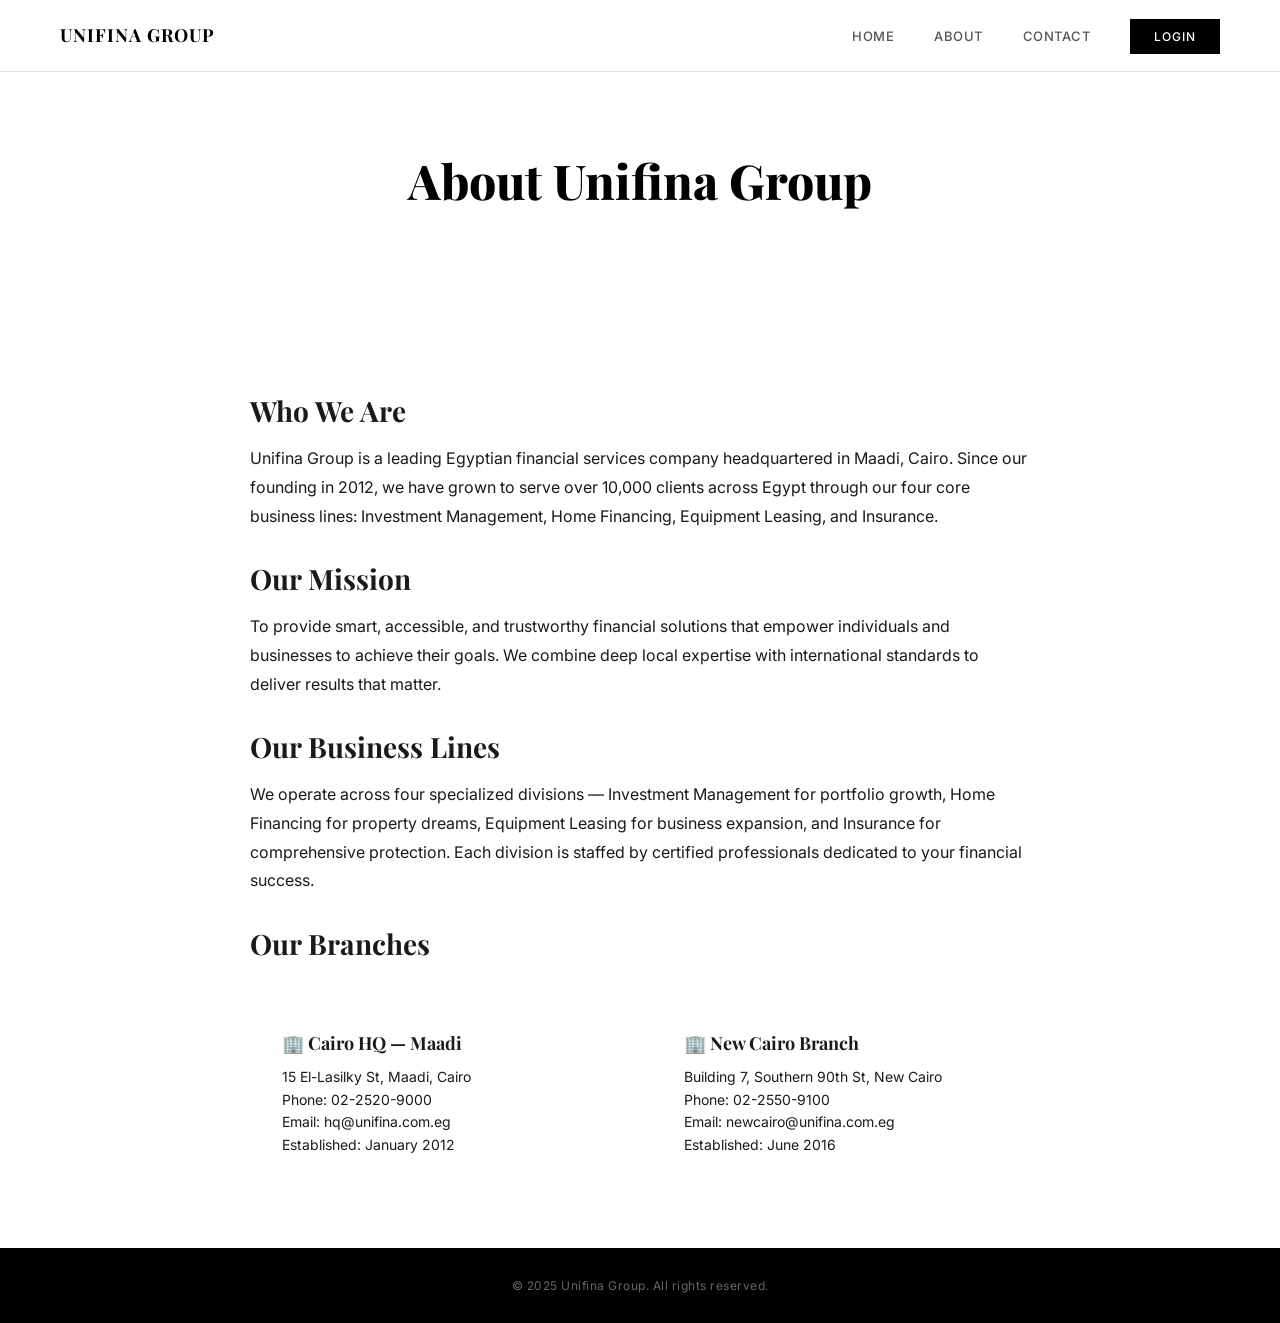
<file: frontend/about.html>
<!DOCTYPE html>
<html lang="en">
<head>
    <meta charset="UTF-8">
    <meta name="viewport" content="width=device-width, initial-scale=1.0">
    <title>About — Unifina Group</title>
    <link rel="stylesheet" href="css/style.css">
    <link rel="preconnect" href="https://fonts.googleapis.com">
<link href="https://fonts.googleapis.com/css2?family=Inter:wght@400;600;700;800&display=swap" rel="stylesheet">
    <style>
        .about-hero {
            background: linear-gradient(135deg, var(--primary) 0%, var(--secondary) 100%);
            color: var(--white);
            padding: 80px 60px;
            text-align: center;
        }
        .about-hero h1 { font-size: 48px; font-weight: 800; margin-bottom: 16px; }
        .about-hero p { font-size: 18px; color: var(--gold); }
        .about-content { max-width: 900px; margin: 60px auto; padding: 0 60px; }
        .about-content h2 { font-size: 28px; color: var(--primary); font-weight: 700; margin-bottom: 16px; }
        .about-content p { color: var(--text-muted); line-height: 1.8; margin-bottom: 32px; font-size: 16px; }
        .branches-grid { display: grid; grid-template-columns: 1fr 1fr; gap: 24px; margin-top: 40px; }
        .branch-card {
            background: var(--light-gray); padding: 32px;
            border-radius: var(--border-radius); border-left: 4px solid var(--gold);
        }
        .branch-card h3 { color: var(--primary); font-size: 18px; margin-bottom: 12px; }
        .branch-card p { color: var(--text-muted); font-size: 14px; line-height: 1.6; margin: 0; }
    </style>
</head>
<body>
    <nav class="navbar">
        <div class="nav-logo">UNIFINA GROUP</div>
        <ul class="nav-links">
            <li><a href="index.html">Home</a></li>
            <li><a href="about.html">About</a></li>
            <li><a href="contact.html">Contact</a></li>
            <li><a href="login.html" class="btn-login">Login</a></li>
        </ul>
    </nav>

    <div class="about-hero">
        <h1>About Unifina Group</h1>
        <p>Egypt's trusted partner in finance and insurance since 2012</p>
    </div>

    <div class="about-content">
        <h2>Who We Are</h2>
        <p>Unifina Group is a leading Egyptian financial services company headquartered in Maadi, Cairo. Since our founding in 2012, we have grown to serve over 10,000 clients across Egypt through our four core business lines: Investment Management, Home Financing, Equipment Leasing, and Insurance.</p>

        <h2>Our Mission</h2>
        <p>To provide smart, accessible, and trustworthy financial solutions that empower individuals and businesses to achieve their goals. We combine deep local expertise with international standards to deliver results that matter.</p>

        <h2>Our Business Lines</h2>
        <p>We operate across four specialized divisions — Investment Management for portfolio growth, Home Financing for property dreams, Equipment Leasing for business expansion, and Insurance for comprehensive protection. Each division is staffed by certified professionals dedicated to your financial success.</p>

        <h2>Our Branches</h2>
        <div class="branches-grid">
            <div class="branch-card">
                <h3>🏢 Cairo HQ — Maadi</h3>
                <p>15 El-Lasilky St, Maadi, Cairo<br>
                Phone: 02-2520-9000<br>
                Email: hq@unifina.com.eg<br>
                Established: January 2012</p>
            </div>
            <div class="branch-card">
                <h3>🏢 New Cairo Branch</h3>
                <p>Building 7, Southern 90th St, New Cairo<br>
                Phone: 02-2550-9100<br>
                Email: newcairo@unifina.com.eg<br>
                Established: June 2016</p>
            </div>
        </div>
    </div>

    <footer>
        <p>© 2025 Unifina Group. All rights reserved.</p>
    </footer>
</body>
</html>
</file>
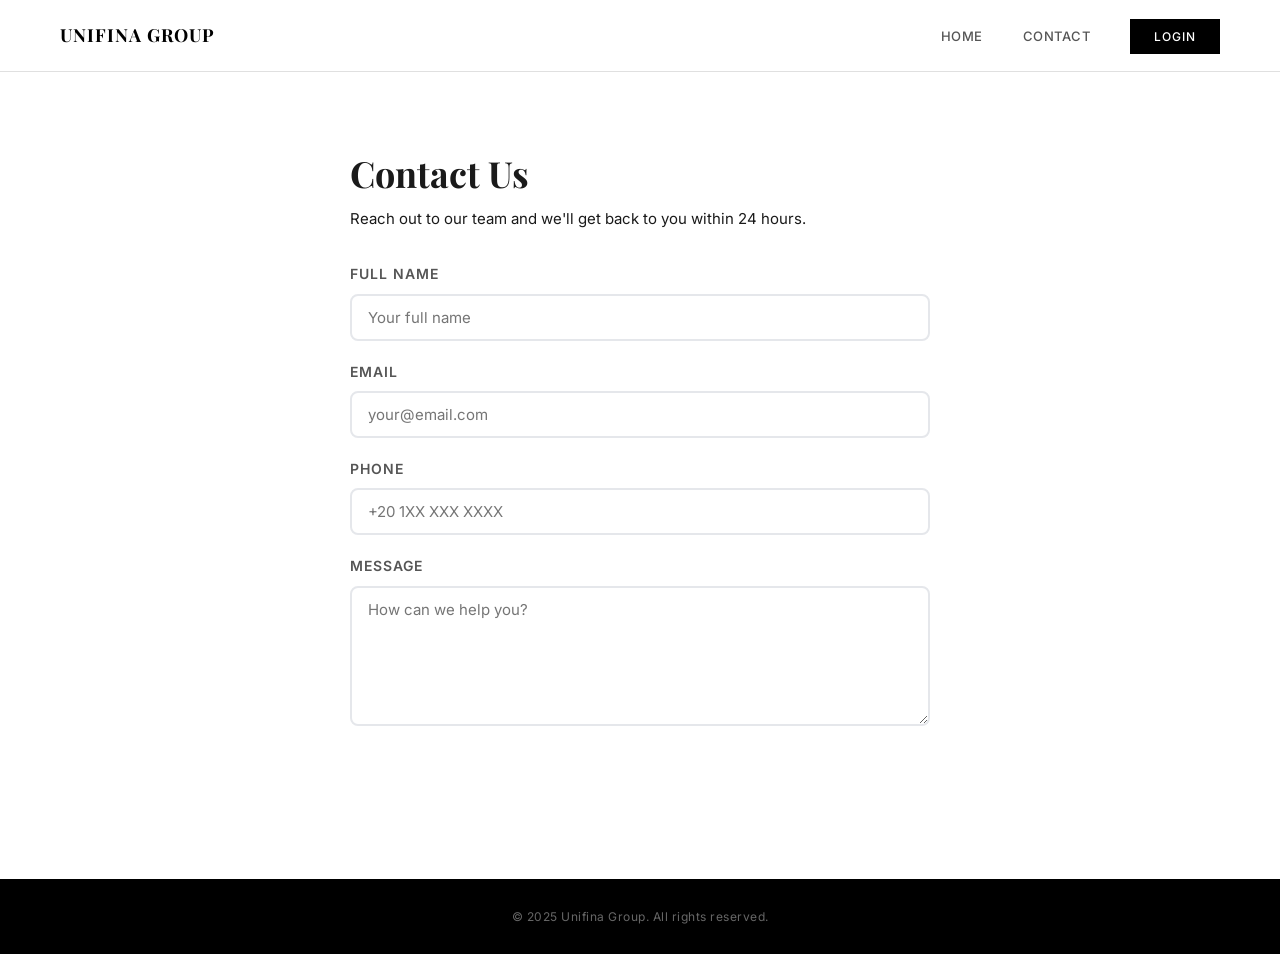
<file: frontend/contact.html>
<!DOCTYPE html>
<html lang="en">
<head>
    <meta charset="UTF-8">
    <meta name="viewport" content="width=device-width, initial-scale=1.0">
    <title>Contact — Unifina Group</title>
    <link rel="stylesheet" href="css/style.css">
    <link rel="preconnect" href="https://fonts.googleapis.com">
<link href="https://fonts.googleapis.com/css2?family=Inter:wght@400;600;700;800&display=swap" rel="stylesheet">
    <style>
        .contact-page { padding: 80px 60px; max-width: 700px; margin: 0 auto; }
        .contact-page h1 { font-size: 36px; color: var(--primary); margin-bottom: 12px; }
        .contact-page p { color: var(--text-muted); margin-bottom: 32px; }
        .form-group { margin-bottom: 20px; }
        .form-group label { display: block; font-weight: 600; margin-bottom: 8px; font-size: 14px; }
        .form-group input, .form-group textarea {
            width: 100%; padding: 12px 16px;
            border: 2px solid #E5E7EB; border-radius: 8px;
            font-size: 15px; outline: none; font-family: inherit;
        }
        .form-group input:focus, .form-group textarea:focus { border-color: var(--primary); }
        .form-group textarea { height: 140px; resize: vertical; }
        .submit-btn {
            background: var(--primary); color: var(--white);
            padding: 14px 32px; border: none; border-radius: 8px;
            font-size: 16px; font-weight: 700; cursor: pointer;
        }
        .success-msg { color: #2ECC71; font-weight: 600; margin-top: 16px; display: none; }
    </style>
</head>
<body>
    <nav class="navbar">
        <div class="nav-logo">UNIFINA GROUP</div>
        <ul class="nav-links">
            <li><a href="index.html">Home</a></li>
            <li><a href="contact.html">Contact</a></li>
            <li><a href="login.html" class="btn-login">Login</a></li>
        </ul>
    </nav>

    <div class="contact-page">
        <h1>Contact Us</h1>
        <p>Reach out to our team and we'll get back to you within 24 hours.</p>

        <div class="form-group">
            <label>Full Name</label>
            <input type="text" id="name" placeholder="Your full name">
        </div>
        <div class="form-group">
            <label>Email</label>
            <input type="email" id="email" placeholder="your@email.com">
        </div>
        <div class="form-group">
            <label>Phone</label>
            <input type="text" id="phone" placeholder="+20 1XX XXX XXXX">
        </div>
        <div class="form-group">
            <label>Message</label>
            <textarea id="message" placeholder="How can we help you?"></textarea>
        </div>
        <button class="submit-btn" onclick="submitForm()">Send Message</button>
        <div class="success-msg" id="success-msg">✅ Message sent! We'll contact you shortly.</div>
    </div>

    <footer>
        <p>© 2025 Unifina Group. All rights reserved.</p>
    </footer>

    <script>
        const API = 'http://127.0.0.1:8000';
        async function submitForm() {
            const name = document.getElementById('name').value;
            const email = document.getElementById('email').value;
            const message = document.getElementById('message').value;
            const phone = document.getElementById('phone').value;

            if (!name || !email || !message) {
                alert('Please fill in all required fields');
                return;
            }

            const res = await fetch(`${API}/api/public/contact?name=${name}&email=${email}&message=${message}&phone=${phone}`, {
                method: 'POST'
            });

            if (res.ok) {
                document.getElementById('success-msg').style.display = 'block';
            }
        }
    </script>
</body>
</html>
</file>
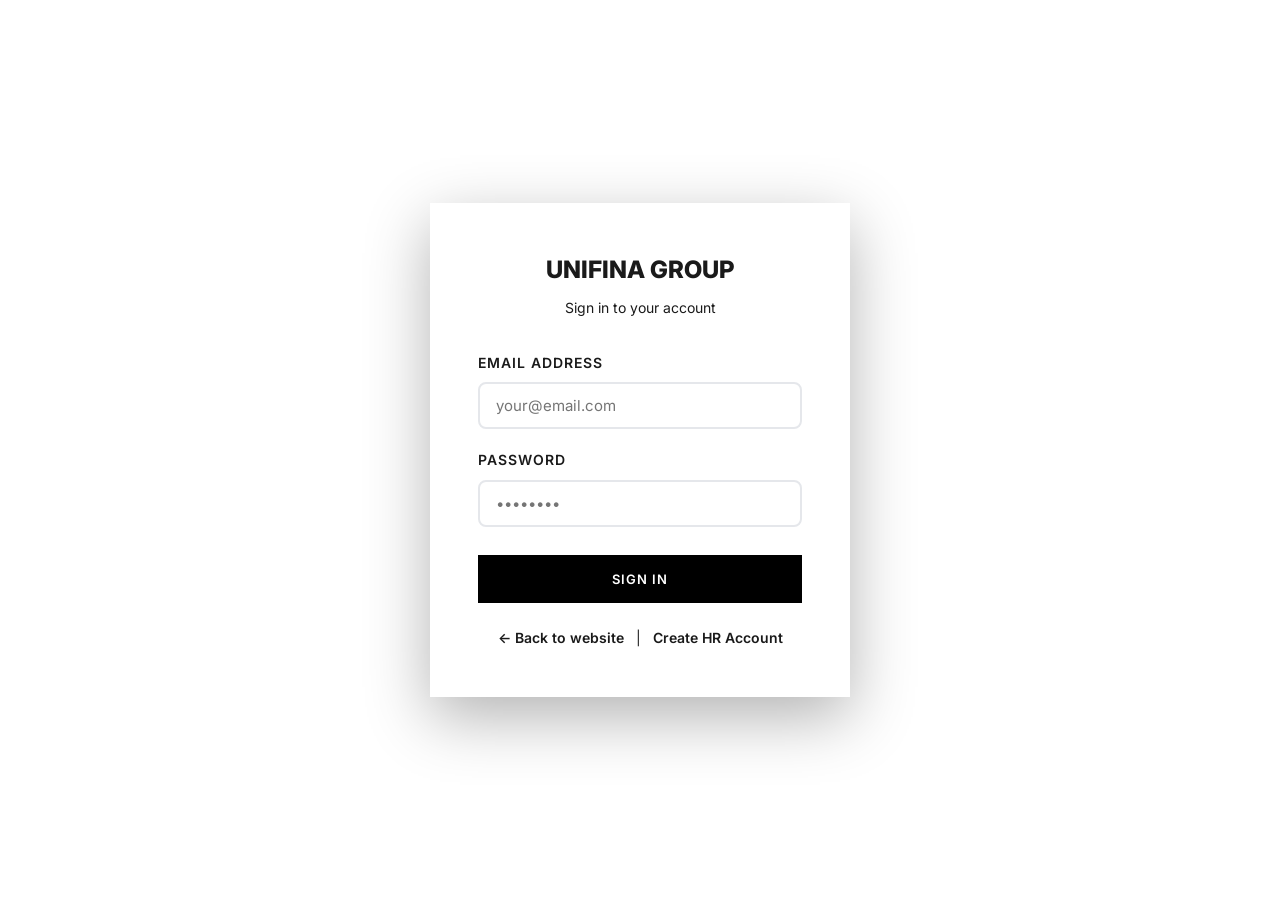
<file: frontend/hr-dashboard.html>
<!DOCTYPE html>
<html lang="en">
<head>
    <meta charset="UTF-8">
    <meta name="viewport" content="width=device-width, initial-scale=1.0">
    <title>HR Dashboard — Unifina Group</title>
    <link rel="preconnect" href="https://fonts.googleapis.com">
    <link href="https://fonts.googleapis.com/css2?family=Playfair+Display:wght@400;600;700&family=Inter:wght@300;400;500;600&display=swap" rel="stylesheet">
    <link rel="stylesheet" href="css/style.css">
    <style>
        body { background: #F8F8F8; }

        .dashboard-header {
            background: #000000;
            padding: 0 40px;
            height: 64px;
            display: flex;
            justify-content: space-between;
            align-items: center;
            border-bottom: 1px solid rgba(255,255,255,0.1);
        }

        .dashboard-header .logo {
            font-family: 'Playfair Display', serif;
            font-size: 16px;
            color: #ffffff;
            letter-spacing: 1px;
        }

        .dashboard-header .user-info {
            color: #ffffff;
            font-size: 13px;
            display: flex;
            align-items: center;
            gap: 20px;
        }

        .logout-btn {
            background: transparent;
            border: 2px solid #ffffff;
            color: #ffffff;
            padding: 8px 20px;
            cursor: pointer;
            font-size: 12px;
            font-weight: 600;
            letter-spacing: 1px;
            text-transform: uppercase;
            font-family: 'Inter', sans-serif;
            transition: all 0.25s ease;
        }

        .logout-btn:hover {
            background: #ffffff;
            color: #000000;
        }

        .dashboard-body {
            display: flex;
            min-height: calc(100vh - 64px);
        }

        .sidebar {
            width: 220px;
            background: #ffffff;
            border-right: 1px solid #E0E0E0;
            padding: 32px 0;
        }

        .sidebar-item {
            padding: 12px 24px;
            cursor: pointer;
            font-size: 13px;
            font-weight: 500;
            color: #555555;
            transition: all 0.25s ease;
            border-left: 2px solid transparent;
            letter-spacing: 0.3px;
        }

        .sidebar-item:hover, .sidebar-item.active {
            color: #000000;
            border-left-color: #000000;
            background: #F8F8F8;
        }

        .main-content {
            flex: 1;
            padding: 40px;
        }

        .stats-grid {
            display: grid;
            grid-template-columns: repeat(4, 1fr);
            gap: 16px;
            margin-bottom: 32px;
        }

        .stat-card {
            background: #ffffff;
            padding: 28px;
            border: 1px solid #E0E0E0;
        }

        .stat-card .stat-number {
            font-family: 'Playfair Display', serif;
            font-size: 36px;
            font-weight: 700;
            color: #000000;
            line-height: 1;
            margin-bottom: 8px;
        }

        .stat-card .stat-label {
            font-size: 11px;
            color: #999999;
            text-transform: uppercase;
            letter-spacing: 1px;
        }

        .stat-card .stat-icon { display: none; }

        .section-card {
            background: #ffffff;
            border: 1px solid #E0E0E0;
            padding: 28px;
            margin-bottom: 20px;
        }

        .section-title {
            font-family: 'Playfair Display', serif;
            font-size: 18px;
            font-weight: 700;
            color: #000000;
            margin-bottom: 24px;
            padding-bottom: 16px;
            border-bottom: 1px solid #E0E0E0;
        }

        .filters {
            display: flex;
            gap: 12px;
            margin-bottom: 20px;
            flex-wrap: wrap;
        }

        .filters input, .filters select {
            padding: 8px 14px;
            border: 1px solid #E0E0E0;
            font-size: 13px;
            outline: none;
            font-family: 'Inter', sans-serif;
        }

        .filters input:focus, .filters select:focus {
            border-color: #000000;
        }

        .filter-btn {
            padding: 8px 20px;
            background: #000000;
            color: #ffffff;
            border: none;
            cursor: pointer;
            font-size: 12px;
            font-weight: 600;
            letter-spacing: 0.5px;
            text-transform: uppercase;
            font-family: 'Inter', sans-serif;
            transition: all 0.25s ease;
        }

        .filter-btn:hover { background: #333333; }

        table {
            width: 100%;
            border-collapse: collapse;
            font-size: 13px;
        }

        th {
            background: #F8F8F8;
            padding: 10px 16px;
            text-align: left;
            font-weight: 600;
            color: #555555;
            font-size: 11px;
            text-transform: uppercase;
            letter-spacing: 0.5px;
            border-bottom: 1px solid #E0E0E0;
        }

        td {
            padding: 12px 16px;
            border-bottom: 1px solid #EEEEEE;
            color: #1A1A1A;
        }

        tr:hover td { background: #F8F8F8; }

        .badge {
            padding: 3px 10px;
            font-size: 11px;
            font-weight: 600;
            letter-spacing: 0.5px;
            text-transform: uppercase;
        }

        .badge-active { background: #E8F5E9; color: #2E7D32; }
        .badge-late { background: #FFF8E1; color: #F57F17; }
        .badge-onsite { background: #E3F2FD; color: #1565C0; }
        .badge-remote { background: #F3E5F5; color: #6A1B9A; }
        .badge-hybrid { background: #E0F2F1; color: #00695C; }
        .badge-present { background: #E8F5E9; color: #2E7D32; }
        .badge-checkedout { background: #EEEEEE; color: #555555; }

        .hidden { display: none; }

        .live-dot {
            width: 8px;
            height: 8px;
            background: #2ECC71;
            border-radius: 50%;
            display: inline-block;
            margin-right: 6px;
            animation: pulse 1.5s infinite;
        }

        @keyframes pulse {
            0% { opacity: 1; }
            50% { opacity: 0.3; }
            100% { opacity: 1; }
        }
    </style>
</head>
<body>

    <div class="dashboard-header">
        <div class="logo">UNIFINA GROUP — HR Portal</div>
        <div class="user-info">
            <span id="user-name">HR Manager</span>
            <button class="logout-btn" onclick="logout()">Logout</button>
        </div>
    </div>

    <div class="dashboard-body">
        <div class="sidebar">
            <div class="sidebar-item active" onclick="showSection('overview', this)">Overview</div>
            <div class="sidebar-item" onclick="showSection('employees', this)">Employees</div>
            <div class="sidebar-item" onclick="showSection('attendance', this)">Attendance</div>
            <div class="sidebar-item" onclick="showSection('live', this)">Live Status</div>
            <div class="sidebar-item" onclick="showSection('late-report', this)">Late Report</div>
        </div>

        <div class="main-content">

            <!-- OVERVIEW -->
            <div id="section-overview">
                <div class="stats-grid">
                    <div class="stat-card">
                        <div class="stat-number" id="stat-employees">-</div>
                        <div class="stat-label">Total Employees</div>
                    </div>
                    <div class="stat-card">
                        <div class="stat-number">2</div>
                        <div class="stat-label">Branches</div>
                    </div>
                    <div class="stat-card">
                        <div class="stat-number" id="stat-late">-</div>
                        <div class="stat-label">Late This Month</div>
                    </div>
                    <div class="stat-card">
                        <div class="stat-number" id="stat-attendance">-</div>
                        <div class="stat-label">Attendance Records</div>
                    </div>
                </div>

                <div class="section-card">
                    <div class="section-title">Recent Attendance</div>
                    <table>
                        <thead>
                            <tr>
                                <th>Employee</th>
                                <th>Department</th>
                                <th>Branch</th>
                                <th>Scan Type</th>
                                <th>Time</th>
                                <th>Status</th>
                            </tr>
                        </thead>
                        <tbody id="recent-attendance"></tbody>
                    </table>
                </div>
            </div>

            <!-- EMPLOYEES -->
            <div id="section-employees" class="hidden">
                <div class="section-card">
                    <div class="section-title">Employee Directory</div>
                    <div class="filters">
                        <input type="text" id="search-input" placeholder="Search name or title...">
                        <select id="dept-input">
                            <option value="">All Departments</option>
                            <option>Executive & Strategy</option>
                            <option>Human Resources</option>
                            <option>Finance & Accounting</option>
                            <option>IT & Infrastructure</option>
                            <option>Legal & Compliance</option>
                            <option>Portfolio Management</option>
                            <option>Research & Analysis</option>
                            <option>Client Relations — Invest</option>
                            <option>Mortgage Origination</option>
                            <option>Mortgage Underwriting</option>
                            <option>Loan Servicing</option>
                            <option>Leasing Sales</option>
                            <option>Asset Management</option>
                            <option>Insurance Products</option>
                            <option>Claims & Risk</option>
                            <option>Branch Operations</option>
                            <option>Branch HR & Admin</option>
                            <option>Branch IT Support</option>
                            <option>Investment Advisory</option>
                            <option>Retail Investments</option>
                            <option>Mortgage Sales — NC</option>
                            <option>Property Valuation</option>
                            <option>Leasing Advisory — NC</option>
                            <option>Insurance Sales — NC</option>
                            <option>Auto & Home Insurance</option>
                        </select>
                        <select id="arrangement-input">
                            <option value="">All Arrangements</option>
                            <option value="On-Site">On-Site</option>
                            <option value="Hybrid">Hybrid</option>
                            <option value="Remote">Remote</option>
                        </select>
                        <select id="branch-input">
                            <option value="">All Branches</option>
                            <option value="Cairo">Cairo HQ</option>
                            <option value="New Cairo">New Cairo Branch</option>
                        </select>
                        <button class="filter-btn" onclick="loadEmployees()">Search</button>
                        <button class="filter-btn" style="background:#6C757D" onclick="clearFilters()">Clear</button>
                    </div>
                    <table>
                        <thead>
                            <tr>
                                <th>Name</th>
                                <th>Job Title</th>
                                <th>Department</th>
                                <th>Branch</th>
                                <th>Arrangement</th>
                                <th>Status</th>
                            </tr>
                        </thead>
                        <tbody id="employees-table"></tbody>
                    </table>
                </div>
            </div>

            <!-- ATTENDANCE -->
            <div id="section-attendance" class="hidden">
                <div class="section-card">
                    <div class="section-title">Attendance Log</div>
                    <div class="filters">
                        <input type="date" id="date-filter">
                        <button class="filter-btn" onclick="loadAttendance()">Filter</button>
                        <button class="filter-btn" style="background:#6C757D" onclick="loadAttendance(true)">Show All</button>
                    </div>
                    <table>
                        <thead>
                            <tr>
                                <th>Employee</th>
                                <th>Department</th>
                                <th>Branch</th>
                                <th>Date</th>
                                <th>Scan Type</th>
                                <th>Time</th>
                                <th>Type</th>
                                <th>Status</th>
                            </tr>
                        </thead>
                        <tbody id="attendance-table"></tbody>
                    </table>
                </div>
            </div>

            <!-- LIVE STATUS -->
            <div id="section-live" class="hidden">
                <div class="section-card">
                    <div class="section-title">
                        <span><span class="live-dot"></span>Live Office Status — <span id="live-date">Loading...</span></span>
                        <button class="filter-btn" onclick="loadLiveStatus()">Refresh</button>
                    </div>

                    <div style="display:grid; grid-template-columns:repeat(3,1fr); gap:16px; margin-bottom:28px;">
                        <div style="background:#E8F5E9; padding:20px; text-align:center; border:1px solid #C8E6C9;">
                            <div style="font-family:'Playfair Display',serif; font-size:32px; font-weight:700; color:#2E7D32;" id="live-present">-</div>
                            <div style="font-size:11px; text-transform:uppercase; letter-spacing:1px; color:#2E7D32; margin-top:4px;">Currently In Office</div>
                        </div>
                        <div style="background:#FFF8E1; padding:20px; text-align:center; border:1px solid #FFECB3;">
                            <div style="font-family:'Playfair Display',serif; font-size:32px; font-weight:700; color:#F57F17;" id="live-late">-</div>
                            <div style="font-size:11px; text-transform:uppercase; letter-spacing:1px; color:#F57F17; margin-top:4px;">Arrived Late Today</div>
                        </div>
                        <div style="background:#EEEEEE; padding:20px; text-align:center; border:1px solid #E0E0E0;">
                            <div style="font-family:'Playfair Display',serif; font-size:32px; font-weight:700; color:#555555;" id="live-left">-</div>
                            <div style="font-size:11px; text-transform:uppercase; letter-spacing:1px; color:#555555; margin-top:4px;">Checked Out</div>
                        </div>
                    </div>

                    <table>
                        <thead>
                            <tr>
                                <th>Employee</th>
                                <th>Department</th>
                                <th>Branch</th>
                                <th>Check In</th>
                                <th>Check Out</th>
                                <th>Status</th>
                            </tr>
                        </thead>
                        <tbody id="live-table"></tbody>
                    </table>
                </div>
            </div>

            <!-- LATE REPORT -->
            <div id="section-late-report" class="hidden">
                <div class="section-card">
                    <div class="section-title">Late Arrivals Report</div>
                    <table>
                        <thead>
                            <tr>
                                <th>Employee</th>
                                <th>Department</th>
                                <th>Branch</th>
                                <th>Late Arrivals</th>
                            </tr>
                        </thead>
                        <tbody id="late-table"></tbody>
                    </table>
                </div>
            </div>

        </div>
    </div>

    <!-- EMPLOYEE PROFILE MODAL -->
    <div id="emp-modal" style="display:none; position:fixed; top:0; left:0; width:100%; height:100%; background:rgba(0,0,0,0.6); z-index:9999; overflow-y:auto;">
        <div style="background:#fff; max-width:800px; margin:40px auto; padding:0; position:relative;">
            <div style="background:#000; padding:32px 40px; display:flex; justify-content:space-between; align-items:center;">
                <div>
                    <div style="font-size:11px; letter-spacing:3px; color:#C9A84C; text-transform:uppercase; margin-bottom:8px;">Employee Profile</div>
                    <div id="modal-name" style="font-family:'Playfair Display',serif; font-size:28px; color:#fff; font-weight:700;"></div>
                    <div id="modal-title" style="font-size:14px; color:rgba(255,255,255,0.6); margin-top:4px;"></div>
                </div>
                <button onclick="closeModal()" style="background:transparent; border:1px solid rgba(255,255,255,0.4); color:#fff; padding:8px 20px; cursor:pointer; font-size:13px; font-family:'Inter',sans-serif;">Close</button>
            </div>
            <div style="padding:40px;">
                <div style="display:grid; grid-template-columns:1fr 1fr; gap:32px; margin-bottom:32px;">
                    <div>
                        <div style="font-size:11px; font-weight:600; letter-spacing:2px; text-transform:uppercase; color:#8F5A39; margin-bottom:16px; padding-bottom:8px; border-bottom:1px solid #eee;">Personal Information</div>
                        <table style="width:100%; font-size:14px;">
                            <tr><td style="padding:6px 0; color:#999; width:40%;">Employee ID</td><td id="modal-id" style="font-weight:600;"></td></tr>
                            <tr><td style="padding:6px 0; color:#999;">Email</td><td id="modal-email" style="font-weight:600;"></td></tr>
                            <tr><td style="padding:6px 0; color:#999;">Phone</td><td id="modal-phone" style="font-weight:600;"></td></tr>
                            <tr><td style="padding:6px 0; color:#999;">Gender</td><td id="modal-gender" style="font-weight:600;"></td></tr>
                            <tr><td style="padding:6px 0; color:#999;">Birth Date</td><td id="modal-birth" style="font-weight:600;"></td></tr>
                            <tr><td style="padding:6px 0; color:#999;">Address</td><td id="modal-address" style="font-weight:600;"></td></tr>
                            <tr><td style="padding:6px 0; color:#999;">National ID</td><td id="modal-nid" style="font-weight:600;"></td></tr>
                        </table>
                    </div>
                    <div>
                        <div style="font-size:11px; font-weight:600; letter-spacing:2px; text-transform:uppercase; color:#8F5A39; margin-bottom:16px; padding-bottom:8px; border-bottom:1px solid #eee;">Employment Details</div>
                        <table style="width:100%; font-size:14px;">
                            <tr><td style="padding:6px 0; color:#999; width:40%;">Department</td><td id="modal-dept" style="font-weight:600;"></td></tr>
                            <tr><td style="padding:6px 0; color:#999;">Division</td><td id="modal-division" style="font-weight:600;"></td></tr>
                            <tr><td style="padding:6px 0; color:#999;">Branch</td><td id="modal-branch" style="font-weight:600;"></td></tr>
                            <tr><td style="padding:6px 0; color:#999;">Type</td><td id="modal-emptype" style="font-weight:600;"></td></tr>
                            <tr><td style="padding:6px 0; color:#999;">Arrangement</td><td id="modal-arrangement" style="font-weight:600;"></td></tr>
                            <tr><td style="padding:6px 0; color:#999;">Hire Date</td><td id="modal-hire" style="font-weight:600;"></td></tr>
                            <tr><td style="padding:6px 0; color:#999;">Status</td><td id="modal-status" style="font-weight:600;"></td></tr>
                        </table>
                    </div>
                </div>
                <div style="margin-bottom:32px;">
                    <div style="font-size:11px; font-weight:600; letter-spacing:2px; text-transform:uppercase; color:#8F5A39; margin-bottom:16px; padding-bottom:8px; border-bottom:1px solid #eee;">Compensation & RFID</div>
                    <div style="display:grid; grid-template-columns:repeat(3,1fr); gap:16px;">
                        <div style="background:#f8f8f8; padding:20px; text-align:center;">
                            <div style="font-size:11px; color:#999; text-transform:uppercase; letter-spacing:1px; margin-bottom:8px;">Base Salary</div>
                            <div id="modal-salary" style="font-family:'Playfair Display',serif; font-size:24px; font-weight:700; color:#000;"></div>
                        </div>
                        <div style="background:#f8f8f8; padding:20px; text-align:center;">
                            <div style="font-size:11px; color:#999; text-transform:uppercase; letter-spacing:1px; margin-bottom:8px;">RFID Card</div>
                            <div id="modal-rfid" style="font-family:'Playfair Display',serif; font-size:16px; font-weight:700; color:#000;"></div>
                        </div>
                        <div style="background:#f8f8f8; padding:20px; text-align:center;">
                            <div style="font-size:11px; color:#999; text-transform:uppercase; letter-spacing:1px; margin-bottom:8px;">Card Status</div>
                            <div id="modal-card-status" style="font-family:'Playfair Display',serif; font-size:16px; font-weight:700; color:#000;"></div>
                        </div>
                    </div>
                </div>
            </div>
        </div>
    </div>

    <script>
        const API = 'http://127.0.0.1:8000';
        const token = localStorage.getItem('access_token');
        const role = localStorage.getItem('user_role');

        if (!token || !['hr', 'admin'].includes(role)) {
            window.location.href = 'login.html';
        }

        function authHeaders() {
            return { 'Authorization': `Bearer ${token}`, 'Content-Type': 'application/json' };
        }

        function showSection(name, el) {
            document.querySelectorAll('[id^="section-"]').forEach(s => s.classList.add('hidden'));
            document.getElementById(`section-${name}`).classList.remove('hidden');
            document.querySelectorAll('.sidebar-item').forEach(s => s.classList.remove('active'));
            el.classList.add('active');

            if (name === 'employees') loadEmployees();
            if (name === 'attendance') loadAttendance();
            if (name === 'late-report') loadLateReport();
            if (name === 'live') loadLiveStatus();
        }

        function logout() {
            localStorage.removeItem('access_token');
            localStorage.removeItem('user_role');
            window.location.href = 'login.html';
        }

        function arrangementBadge(arr) {
            const map = { 'On-Site': 'badge-onsite', 'Remote': 'badge-remote', 'Hybrid': 'badge-hybrid' };
            return `<span class="badge ${map[arr] || ''}">${arr}</span>`;
        }

        function statusBadge(s) {
            const map = { 'On Time': 'badge-active', 'Late': 'badge-late' };
            return `<span class="badge ${map[s] || ''}">${s}</span>`;
        }

        async function loadOverview() {
            try {
                const [empRes, attRes, lateRes] = await Promise.all([
                    fetch(`${API}/api/hr/employees/`, { headers: authHeaders() }),
                    fetch(`${API}/api/hr/attendance/`, { headers: authHeaders() }),
                    fetch(`${API}/api/hr/attendance/late-report`, { headers: authHeaders() })
                ]);

                const employees = await empRes.json();
                const attendance = await attRes.json();
                const late = await lateRes.json();

                document.getElementById('stat-employees').textContent = employees.length;
                document.getElementById('stat-attendance').textContent = attendance.length;
                document.getElementById('stat-late').textContent = late.length;

                const tbody = document.getElementById('recent-attendance');
                tbody.innerHTML = '';
                attendance.slice(0, 10).forEach(a => {
                    tbody.innerHTML += `
                        <tr>
                            <td>${a.full_name}</td>
                            <td>${a.department}</td>
                            <td>${a.branch}</td>
                            <td>${a.scan_type}</td>
                            <td>${a.scan_time}</td>
                            <td>${statusBadge(a.status)}</td>
                        </tr>
                    `;
                });
            } catch(e) {
                console.error(e);
            }
        }

        async function loadEmployees() {
            const search = document.getElementById('search-input').value.trim();
            const dept = document.getElementById('dept-input').value.trim();
            const arrangement = document.getElementById('arrangement-input').value.trim();
            const branch = document.getElementById('branch-input').value.trim();

            let url = `${API}/api/hr/employees/?`;
            if (search) url += `search=${encodeURIComponent(search)}&`;
            if (dept) url += `department=${encodeURIComponent(dept)}&`;
            if (arrangement) url += `arrangement=${encodeURIComponent(arrangement)}&`;
            if (branch) url += `branch=${encodeURIComponent(branch)}&`;

            try {
                const res = await fetch(url, { headers: authHeaders() });
                const employees = await res.json();
                const tbody = document.getElementById('employees-table');
                tbody.innerHTML = '';

                if (employees.length === 0) {
                    tbody.innerHTML = '<tr><td colspan="6" style="text-align:center; color:#999; padding:24px;">No employees found</td></tr>';
                    return;
                }

                employees.forEach(e => {
                    tbody.innerHTML += `
                        <tr style="cursor:pointer;" onclick="viewEmployee(${e.employee_id})">
                            <td><strong style="color:#004B87; text-decoration:underline;">${e.full_name}</strong></td>
                            <td>${e.job_title}</td>
                            <td>${e.department}</td>
                            <td>${e.branch_name}</td>
                            <td>${arrangementBadge(e.work_arrangement)}</td>
                            <td><span class="badge badge-active">${e.status}</span></td>
                        </tr>
                    `;
                });
            } catch(e) {
                console.error('Failed to load employees:', e);
            }
        }

        async function loadAttendance(showAll = false) {
            const date = document.getElementById('date-filter').value;
            let url = `${API}/api/hr/attendance/`;
            if (date && !showAll) url += `?date=${date}`;

            const res = await fetch(url, { headers: authHeaders() });
            const records = await res.json();
            const tbody = document.getElementById('attendance-table');
            tbody.innerHTML = '';
            records.forEach(a => {
                tbody.innerHTML += `
                    <tr>
                        <td><strong>${a.full_name}</strong></td>
                        <td>${a.department}</td>
                        <td>${a.branch}</td>
                        <td>${a.work_date}</td>
                        <td>${a.scan_type}</td>
                        <td>${a.scan_time}</td>
                        <td>${a.attendance_type}</td>
                        <td>${statusBadge(a.status)}</td>
                    </tr>
                `;
            });
        }

        async function loadLiveStatus() {
            try {
                const res = await fetch(`${API}/api/hr/attendance/`, { headers: authHeaders() });
                const records = await res.json();

                const dates = [...new Set(records.map(r => r.work_date))].sort().reverse();
const latestDate = dates[0];
const todayRecords = records.filter(r => r.work_date === latestDate);

                const employeeMap = {};
                todayRecords.forEach(r => {
                    if (!employeeMap[r.full_name]) {
                        employeeMap[r.full_name] = {
                            full_name: r.full_name,
                            department: r.department,
                            branch: r.branch,
                            check_in: null,
                            check_out: null,
                            status: r.status
                        };
                    }
                    if (r.scan_type === 'Check-In') employeeMap[r.full_name].check_in = r.scan_time;
                    if (r.scan_type === 'Check-Out') employeeMap[r.full_name].check_out = r.scan_time;
                });

                const employees = Object.values(employeeMap);
                document.getElementById('live-date').textContent = latestDate;
                const present = employees.filter(e => e.check_in && !e.check_out).length;
                const late = employees.filter(e => e.status === 'Late').length;
                const left = employees.filter(e => e.check_out).length;

                document.getElementById('live-present').textContent = present;
                document.getElementById('live-late').textContent = late;
                document.getElementById('live-left').textContent = left;

                const tbody = document.getElementById('live-table');
                tbody.innerHTML = '';

                if (employees.length === 0) {
                    tbody.innerHTML = '<tr><td colspan="6" style="text-align:center; color:#999; padding:24px;">No attendance records for today</td></tr>';
                    return;
                }

                employees.forEach(e => {
                    let liveBadge = '';
                    if (e.check_in && !e.check_out) {
                        liveBadge = `<span class="badge badge-present">In Office</span>`;
                    } else if (e.check_out) {
                        liveBadge = `<span class="badge badge-checkedout">Checked Out</span>`;
                    }

                    tbody.innerHTML += `
                        <tr>
                            <td><strong>${e.full_name}</strong></td>
                            <td>${e.department}</td>
                            <td>${e.branch}</td>
                            <td>${e.check_in || '—'}</td>
                            <td>${e.check_out || '—'}</td>
                            <td>${liveBadge} ${e.status === 'Late' ? '<span class="badge badge-late">Late</span>' : ''}</td>
                        </tr>
                    `;
                });

            } catch(e) {
                console.error('Failed to load live status:', e);
            }
        }

        async function loadLateReport() {
            const res = await fetch(`${API}/api/hr/attendance/late-report`, { headers: authHeaders() });
            const records = await res.json();
            const tbody = document.getElementById('late-table');
            tbody.innerHTML = '';
            records.forEach(r => {
                tbody.innerHTML += `
                    <tr>
                        <td><strong>${r.full_name}</strong></td>
                        <td>${r.department}</td>
                        <td>${r.branch_name}</td>
                        <td><span class="badge badge-late">${r.late_arrivals} times</span></td>
                    </tr>
                `;
            });
        }

        function clearFilters() {
            document.getElementById('search-input').value = '';
            document.getElementById('dept-input').value = '';
            document.getElementById('arrangement-input').value = '';
            document.getElementById('branch-input').value = '';
            loadEmployees();
        }

        async function viewEmployee(id) {
            try {
                const res = await fetch(`${API}/api/hr/employees/${id}`, { headers: authHeaders() });
                const e = await res.json();

                document.getElementById('modal-name').textContent = e.full_name;
                document.getElementById('modal-title').textContent = e.job_title;
                document.getElementById('modal-id').textContent = '#' + e.employee_id;
                document.getElementById('modal-email').textContent = e.email;
                document.getElementById('modal-phone').textContent = e.phone || '—';
                document.getElementById('modal-gender').textContent = e.gender || '—';
                document.getElementById('modal-birth').textContent = e.birth_date || '—';
                document.getElementById('modal-address').textContent = e.address || '—';
                document.getElementById('modal-nid').textContent = e.national_id || '—';
                document.getElementById('modal-dept').textContent = e.department;
                document.getElementById('modal-division').textContent = e.division || '—';
                document.getElementById('modal-branch').textContent = e.branch_name;
                document.getElementById('modal-emptype').textContent = e.employment_type || '—';
                document.getElementById('modal-arrangement').textContent = e.work_arrangement;
                document.getElementById('modal-hire').textContent = e.hire_date || '—';
                document.getElementById('modal-status').textContent = e.status;
                document.getElementById('modal-salary').textContent = 'EGP ' + Number(e.salary).toLocaleString();
                document.getElementById('modal-rfid').textContent = e.card_uid || 'Not Assigned';
                document.getElementById('modal-card-status').textContent = e.card_active ? 'Active' : 'Inactive';

                document.getElementById('emp-modal').style.display = 'block';
                document.body.style.overflow = 'hidden';
            } catch(err) {
                console.error('Failed to load employee:', err);
            }
        }

        function closeModal() {
            document.getElementById('emp-modal').style.display = 'none';
            document.body.style.overflow = 'auto';
        }

        window.onclick = function(e) {
            const modal = document.getElementById('emp-modal');
            if (e.target === modal) closeModal();
        }

        loadOverview();
    </script>

</body>
</html>
</file>
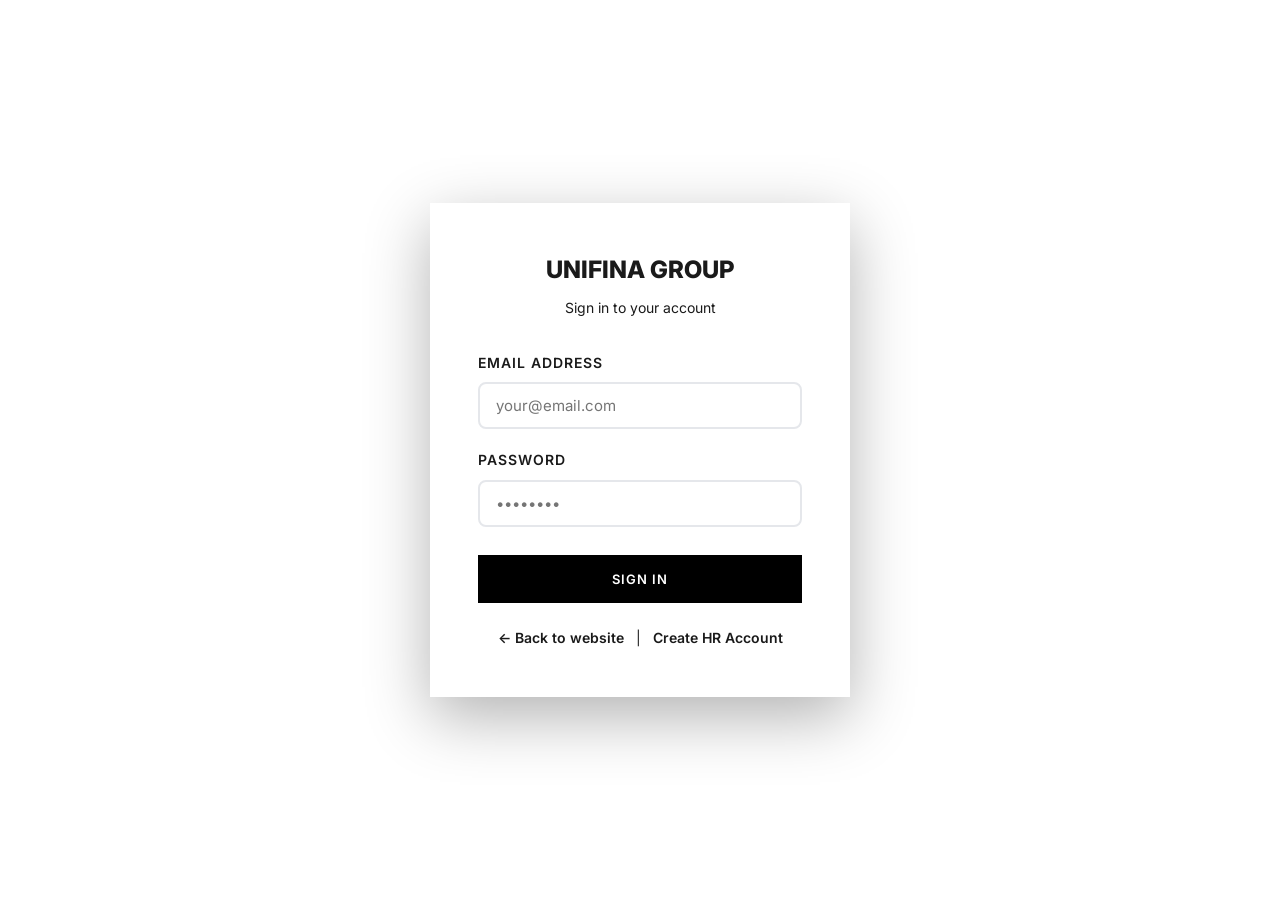
<file: frontend/login.html>
<!DOCTYPE html>
<html lang="en">
<head>
    <meta charset="UTF-8">
    <meta name="viewport" content="width=device-width, initial-scale=1.0">
    <title>Login — Unifina Group</title>
    <link rel="stylesheet" href="css/style.css">
    <link rel="preconnect" href="https://fonts.googleapis.com">
<link href="https://fonts.googleapis.com/css2?family=Inter:wght@400;600;700;800&display=swap" rel="stylesheet">
    <style>
        .login-page {
            min-height: 100vh;
            display: flex;
            align-items: center;
            justify-content: center;
            background: linear-gradient(135deg, var(--primary) 0%, var(--secondary) 100%);
        }

        .login-box {
            background: var(--white);
            padding: 48px;
            border-radius: var(--border-radius);
            box-shadow: 0 20px 60px rgba(0,0,0,0.3);
            width: 100%;
            max-width: 420px;
        }

        .login-logo {
            text-align: center;
            font-size: 24px;
            font-weight: 800;
            color: var(--primary);
            margin-bottom: 8px;
        }

        .login-subtitle {
            text-align: center;
            color: var(--text-muted);
            margin-bottom: 32px;
            font-size: 14px;
        }

        .form-group {
            margin-bottom: 20px;
        }

        .form-group label {
            display: block;
            font-size: 14px;
            font-weight: 600;
            color: var(--text-dark);
            margin-bottom: 8px;
        }

        .form-group input {
            width: 100%;
            padding: 12px 16px;
            border: 2px solid #E5E7EB;
            border-radius: 8px;
            font-size: 15px;
            transition: var(--transition);
            outline: none;
        }

        .form-group input:focus {
            border-color: var(--primary);
        }

.login-btn {
            width: 100%;
            padding: 14px;
            background: var(--black);
            color: var(--white);
            border: 2px solid var(--black);
            font-size: 13px;
            font-weight: 600;
            cursor: pointer;
            letter-spacing: 1px;
            text-transform: uppercase;
            font-family: 'Inter', sans-serif;
            transition: var(--transition);
            margin-top: 8px;
        }

        .login-btn:hover {
            background: transparent;
            color: var(--black);
        }

        .error-msg {
            color: #e74c3c;
            text-align: center;
            font-size: 14px;
            margin-top: 12px;
            display: none;
        }

        .back-link {
            text-align: center;
            margin-top: 24px;
            font-size: 14px;
        }

        .back-link a {
            color: var(--primary);
            text-decoration: none;
            font-weight: 600;
        }
    </style>
</head>
<body>

    <div class="login-page">
        <div class="login-box">
            <div class="login-logo">UNIFINA GROUP</div>
            <div class="login-subtitle">Sign in to your account</div>

            <div class="form-group">
                <label>Email Address</label>
                <input type="email" id="email" placeholder="your@email.com">
            </div>

            <div class="form-group">
                <label>Password</label>
                <input type="password" id="password" placeholder="••••••••">
            </div>

            <button class="login-btn" onclick="handleLogin()">Sign In</button>
            <div class="error-msg" id="error-msg">Invalid email or password</div>

            <div class="back-link">
                <a href="index.html">← Back to website</a>
                &nbsp;&nbsp;|&nbsp;&nbsp;
                <a href="signup.html">Create HR Account</a>
            </div>
        </div>
    </div>

    <script>
        const API = 'http://127.0.0.1:8000';

        async function handleLogin() {
            const email = document.getElementById('email').value;
            const password = document.getElementById('password').value;
            const errorMsg = document.getElementById('error-msg');

            if (!email || !password) {
                errorMsg.textContent = 'Please fill in all fields';
                errorMsg.style.display = 'block';
                return;
            }

            try {
                const res = await fetch(`${API}/api/auth/login`, {
                    method: 'POST',
                    headers: { 'Content-Type': 'application/json' },
                    body: JSON.stringify({ email, password })
                });

                const data = await res.json();

                if (res.ok) {
                    localStorage.setItem('access_token', data.access_token);
                    localStorage.setItem('user_role', data.role);

                    if (data.role === 'hr' || data.role === 'admin') {
                        window.location.href = 'hr-dashboard.html';
                    } else {
                        window.location.href = 'index.html';
                    }
                } else {
                    errorMsg.textContent = 'Invalid email or password';
                    errorMsg.style.display = 'block';
                }
            } catch(e) {
                errorMsg.textContent = 'Cannot connect to server';
                errorMsg.style.display = 'block';
            }
        }

        document.addEventListener('keypress', function(e) {
            if (e.key === 'Enter') handleLogin();
        });
    </script>

</body>
</html>
</file>
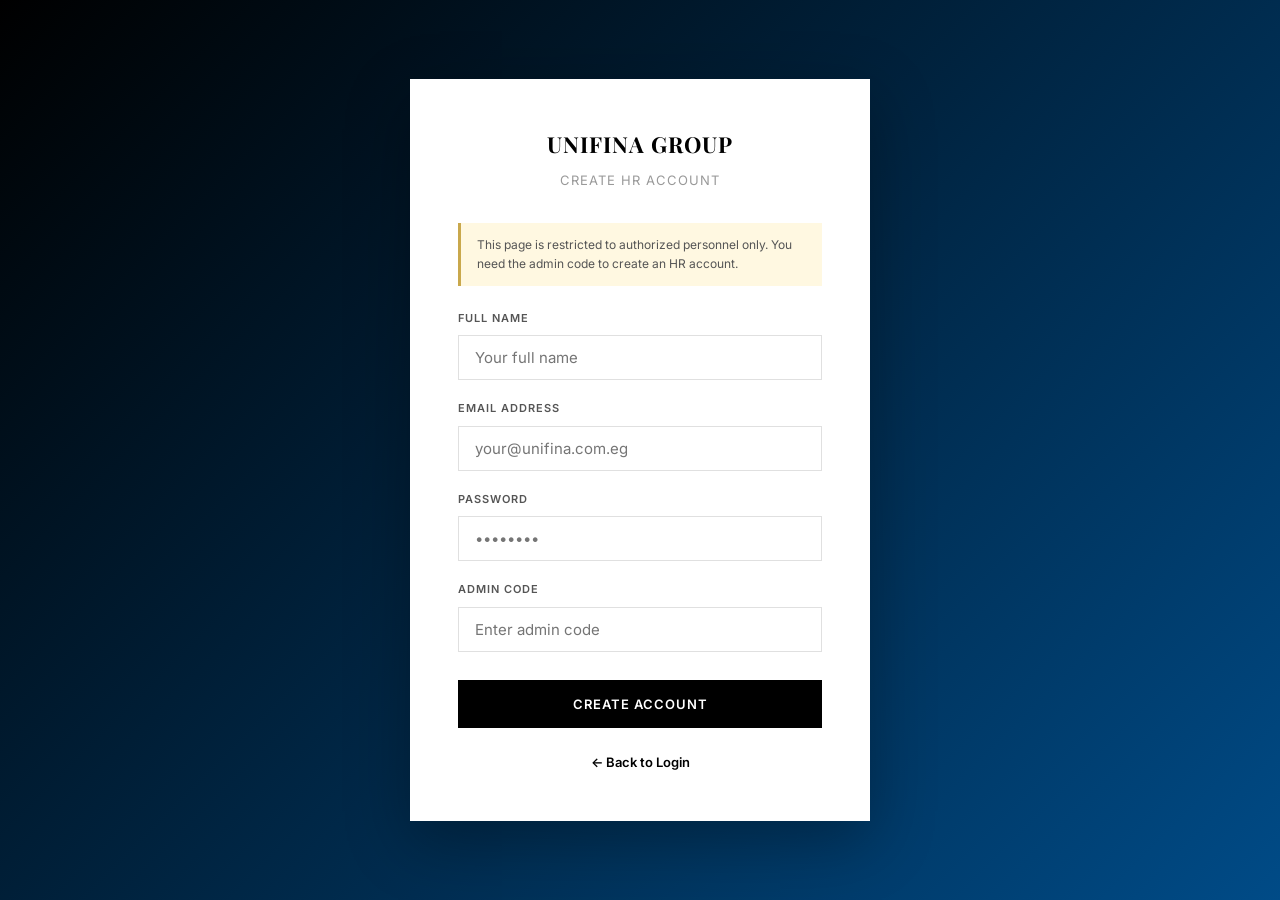
<file: frontend/signup.html>
<!DOCTYPE html>
<html lang="en">
<head>
    <meta charset="UTF-8">
    <meta name="viewport" content="width=device-width, initial-scale=1.0">
    <title>Create HR Account — Unifina Group</title>
    <link rel="preconnect" href="https://fonts.googleapis.com">
    <link href="https://fonts.googleapis.com/css2?family=Playfair+Display:wght@400;600;700&family=Inter:wght@300;400;500;600&display=swap" rel="stylesheet">
    <link rel="stylesheet" href="css/style.css">
    <style>
        .login-page {
            min-height: 100vh;
            display: flex;
            align-items: center;
            justify-content: center;
            background: linear-gradient(135deg, #000000 0%, #004B87 100%);
        }

        .login-box {
            background: #fff;
            padding: 48px;
            width: 100%;
            max-width: 460px;
            box-shadow: 0 20px 60px rgba(0,0,0,0.3);
        }

        .login-logo {
            font-family: 'Playfair Display', serif;
            text-align: center;
            font-size: 22px;
            font-weight: 700;
            color: #000;
            margin-bottom: 8px;
            letter-spacing: 1px;
        }

        .login-subtitle {
            text-align: center;
            color: #999;
            margin-bottom: 32px;
            font-size: 13px;
            text-transform: uppercase;
            letter-spacing: 1px;
        }

        .form-group { margin-bottom: 20px; }

        .form-group label {
            display: block;
            font-size: 11px;
            font-weight: 600;
            letter-spacing: 1px;
            text-transform: uppercase;
            color: #555;
            margin-bottom: 8px;
        }

        .form-group input {
            width: 100%;
            padding: 12px 16px;
            border: 1px solid #E0E0E0;
            font-size: 15px;
            outline: none;
            transition: all 0.25s ease;
            font-family: 'Inter', sans-serif;
        }

        .form-group input:focus { border-color: #000; }

        .login-btn {
            width: 100%;
            padding: 14px;
            background: #000;
            color: #fff;
            border: 2px solid #000;
            font-size: 13px;
            font-weight: 600;
            cursor: pointer;
            letter-spacing: 1px;
            text-transform: uppercase;
            font-family: 'Inter', sans-serif;
            transition: all 0.25s ease;
            margin-top: 8px;
        }

        .login-btn:hover { background: transparent; color: #000; }

        .error-msg { color: #e74c3c; text-align: center; font-size: 14px; margin-top: 12px; display: none; }
        .success-msg { color: #2ECC71; text-align: center; font-size: 14px; margin-top: 12px; display: none; }

        .back-link { text-align: center; margin-top: 24px; font-size: 13px; }
        .back-link a { color: #000; text-decoration: none; font-weight: 600; }

        .admin-note {
            background: #FFF8E1;
            border-left: 3px solid #C9A84C;
            padding: 12px 16px;
            font-size: 12px;
            color: #555;
            margin-bottom: 24px;
        }
    </style>
</head>
<body>
    <div class="login-page">
        <div class="login-box">
            <div class="login-logo">UNIFINA GROUP</div>
            <div class="login-subtitle">Create HR Account</div>

            <div class="admin-note">
                This page is restricted to authorized personnel only. You need the admin code to create an HR account.
            </div>

            <div class="form-group">
                <label>Full Name</label>
                <input type="text" id="full_name" placeholder="Your full name">
            </div>
            <div class="form-group">
                <label>Email Address</label>
                <input type="email" id="email" placeholder="your@unifina.com.eg">
            </div>
            <div class="form-group">
                <label>Password</label>
                <input type="password" id="password" placeholder="••••••••">
            </div>
            <div class="form-group">
                <label>Admin Code</label>
                <input type="password" id="admin_code" placeholder="Enter admin code">
            </div>

            <button class="login-btn" onclick="handleSignup()">Create Account</button>
            <div class="error-msg" id="error-msg"></div>
            <div class="success-msg" id="success-msg">Account created successfully. Redirecting to login...</div>

            <div class="back-link">
                <a href="login.html">← Back to Login</a>
            </div>
        </div>
    </div>

    <script>
        const API = 'http://127.0.0.1:8000';

        async function handleSignup() {
            const full_name = document.getElementById('full_name').value.trim();
            const email = document.getElementById('email').value.trim();
            const password = document.getElementById('password').value;
            const admin_code = document.getElementById('admin_code').value.trim();
            const errorMsg = document.getElementById('error-msg');
            const successMsg = document.getElementById('success-msg');

            errorMsg.style.display = 'none';
            successMsg.style.display = 'none';

            if (!full_name || !email || !password || !admin_code) {
                errorMsg.textContent = 'Please fill in all fields';
                errorMsg.style.display = 'block';
                return;
            }

            try {
                const res = await fetch(`${API}/api/auth/signup?admin_code=${encodeURIComponent(admin_code)}`, {
                    method: 'POST',
                    headers: { 'Content-Type': 'application/json' },
                    body: JSON.stringify({ email, password, full_name })
                });

                const data = await res.json();

                if (res.ok) {
                    successMsg.style.display = 'block';
                    setTimeout(() => window.location.href = 'login.html', 2000);
                } else {
                    errorMsg.textContent = data.detail || 'Failed to create account';
                    errorMsg.style.display = 'block';
                }
            } catch(e) {
                errorMsg.textContent = 'Cannot connect to server';
                errorMsg.style.display = 'block';
            }
        }

        document.addEventListener('keypress', e => {
            if (e.key === 'Enter') handleSignup();
        });
    </script>
</body>
</html>
</file>
<file: frontend/css/style.css>
/* ============================================================
   UNIFINA GROUP — Professional Financial Design System
   Inspired by JPMorgan Chase & Co.
   ============================================================ */

@import url('https://fonts.googleapis.com/css2?family=Playfair+Display:wght@400;600;700&family=Inter:wght@300;400;500;600&display=swap');

:root {
    --black: #000000;
    --white: #FFFFFF;
    --travertine: #F4EFE7;
    --bronze: #8F5A39;
    --bronze-light: #A8784F;
    --navy: #004B87;
    --blue: #117ACA;
    --gray-100: #F8F8F8;
    --gray-200: #EEEEEE;
    --gray-400: #999999;
    --gray-600: #555555;
    --gray-800: #222222;
    --text: #1A1A1A;
    --border: #E0E0E0;
    --radius: 2px;
    --shadow: 0 2px 16px rgba(0, 0, 0, 0.06);
    --transition: all 0.25s ease;
}

* {
    margin: 0;
    padding: 0;
    box-sizing: border-box;
}

html {
    scroll-behavior: smooth;
}

body {
    font-family: 'Inter', sans-serif;
    font-weight: 400;
    color: var(--text);
    background: var(--white);
    font-size: 15px;
    line-height: 1.6;
    -webkit-font-smoothing: antialiased;
}

h1,
h2,
h3,
h4 {
    font-family: 'Playfair Display', serif;
    font-weight: 700;
    line-height: 1.2;
    color: var(--black);
}

/* ── NAVBAR ─────────────────────────────────────────────── */
.navbar {
    display: flex;
    justify-content: space-between;
    align-items: center;
    padding: 0 60px;
    height: 72px;
    background: var(--white);
    border-bottom: 1px solid var(--border);
    position: sticky;
    top: 0;
    z-index: 1000;
}

.nav-logo {
    font-family: 'Playfair Display', serif;
    font-size: 18px;
    font-weight: 700;
    color: var(--black);
    letter-spacing: 1px;
    text-transform: uppercase;
}

.nav-links {
    list-style: none;
    display: flex;
    gap: 40px;
    align-items: center;
}

.nav-links a {
    color: var(--gray-600);
    text-decoration: none;
    font-size: 13px;
    font-weight: 500;
    letter-spacing: 0.5px;
    text-transform: uppercase;
    transition: var(--transition);
}

.nav-links a:hover {
    color: var(--black);
}

.btn-login {
    background: var(--black) !important;
    color: var(--white) !important;
    padding: 10px 24px !important;
    font-size: 12px !important;
    letter-spacing: 1px !important;
}

.btn-login:hover {
    background: var(--gray-800) !important;
}

/* ── HERO ────────────────────────────────────────────────── */
.hero {
    background: var(--black);
    color: var(--white);
    padding: 120px 60px;
    min-height: 560px;
    display: flex;
    flex-direction: column;
    justify-content: center;
    position: relative;
    overflow: hidden;
}

.hero::before {
    content: '';
    position: absolute;
    top: 0;
    left: 0;
    right: 0;
    bottom: 0;
    background: linear-gradient(135deg, rgba(0, 75, 135, 0.4) 0%, rgba(0, 0, 0, 0.8) 100%);
    z-index: 1;
}

.hero>* {
    position: relative;
    z-index: 2;
}

.hero-eyebrow {
    font-size: 11px;
    font-weight: 500;
    letter-spacing: 3px;
    text-transform: uppercase;
    color: var(--blue);
    margin-bottom: 20px;
}

.hero h1 {
    font-size: 56px;
    font-weight: 700;
    color: var(--white);
    max-width: 700px;
    margin-bottom: 24px;
    line-height: 1.1;
}

.hero p {
    font-size: 17px;
    color: rgba(255, 255, 255, 0.7);
    max-width: 500px;
    margin-bottom: 48px;
    font-weight: 300;
}

.hero-buttons {
    display: flex;
    gap: 16px;
}

/* ── BUTTONS ─────────────────────────────────────────────── */
.btn-primary {
    display: inline-block;
    background: var(--black);
    color: var(--white);
    padding: 14px 32px;
    text-decoration: none;
    font-size: 13px;
    font-weight: 600;
    letter-spacing: 1px;
    text-transform: uppercase;
    transition: var(--transition);
    border: 2px solid var(--black);
    cursor: pointer;
}

.btn-primary:hover {
    background: transparent;
    color: var(--black);
}

.btn-secondary {
    display: inline-block;
    background: transparent;
    color: var(--white);
    padding: 14px 32px;
    text-decoration: none;
    font-size: 13px;
    font-weight: 600;
    letter-spacing: 1px;
    text-transform: uppercase;
    border: 2px solid rgba(255, 255, 255, 0.4);
    transition: var(--transition);
}

.btn-secondary:hover {
    border-color: var(--white);
}

.btn-dark {
    display: inline-block;
    background: var(--black);
    color: var(--white);
    padding: 14px 32px;
    text-decoration: none;
    font-size: 13px;
    font-weight: 600;
    letter-spacing: 1px;
    text-transform: uppercase;
    transition: var(--transition);
    border: 2px solid var(--black);
}

.btn-dark:hover {
    background: transparent;
    color: var(--black);
}

.btn-whatsapp {
    display: inline-block;
    background: #25D366;
    color: var(--white);
    padding: 14px 32px;
    text-decoration: none;
    font-size: 13px;
    font-weight: 600;
    letter-spacing: 1px;
    text-transform: uppercase;
    transition: var(--transition);
}

/* ── SERVICES ────────────────────────────────────────────── */
.services {
    padding: 100px 60px;
    background: var(--white);
}

.section-label {
    font-size: 11px;
    font-weight: 600;
    letter-spacing: 3px;
    text-transform: uppercase;
    color: var(--bronze);
    margin-bottom: 16px;
}

.services h2 {
    font-size: 40px;
    margin-bottom: 60px;
    max-width: 500px;
}

.services-grid {
    display: grid;
    grid-template-columns: repeat(3, 1fr);
    gap: 1px;
    background: var(--border);
    border: 1px solid var(--border);
}

.service-card {
    background: var(--white);
    padding: 48px 36px;
    transition: var(--transition);
    cursor: default;
}

.service-card:hover {
    background: var(--travertine);
}

.service-number {
    font-size: 11px;
    font-weight: 600;
    color: var(--gray-400);
    letter-spacing: 2px;
    margin-bottom: 24px;
}

.service-card h3 {
    font-size: 20px;
    font-family: 'Playfair Display', serif;
    margin-bottom: 16px;
    color: var(--black);
}

.service-card p {
    color: var(--gray-600);
    font-size: 14px;
    line-height: 1.7;
}

.service-divider {
    width: 32px;
    height: 2px;
    background: var(--bronze);
    margin-bottom: 20px;
}

/* ── TRUST BAR ───────────────────────────────────────────── */
.trust {
    display: grid;
    grid-template-columns: repeat(4, 1fr);
    background: var(--black);
    color: var(--white);
}

.trust-stat {
    padding: 60px 40px;
    border-right: 1px solid rgba(255, 255, 255, 0.1);
    text-align: left;
}

.trust-stat:last-child {
    border-right: none;
}

.trust-stat span {
    display: block;
    font-family: 'Playfair Display', serif;
    font-size: 44px;
    font-weight: 700;
    color: var(--white);
    margin-bottom: 8px;
}

.trust-stat p {
    font-size: 12px;
    letter-spacing: 1px;
    text-transform: uppercase;
    color: rgba(255, 255, 255, 0.5);
}

/* ── TEAM ────────────────────────────────────────────────── */
.team {
    padding: 100px 60px;
    background: var(--travertine);
}

.team h2 {
    font-size: 40px;
    margin-bottom: 60px;
}

.team-grid {
    display: grid;
    grid-template-columns: repeat(4, 1fr);
    gap: 24px;
}

.team-card {
    background: var(--white);
    padding: 32px 24px;
    transition: var(--transition);
}

.team-card:hover {
    box-shadow: 0 8px 32px rgba(0, 0, 0, 0.1);
    transform: translateY(-2px);
}

.team-avatar {
    width: 56px;
    height: 56px;
    background: var(--navy);
    color: var(--white);
    display: flex;
    align-items: center;
    justify-content: center;
    font-size: 18px;
    font-family: 'Playfair Display', serif;
    font-weight: 700;
    margin-bottom: 20px;
}

.team-card h4 {
    font-size: 16px;
    font-family: 'Playfair Display', serif;
    color: var(--black);
    margin-bottom: 6px;
}

.team-card p {
    font-size: 12px;
    color: var(--gray-600);
    text-transform: uppercase;
    letter-spacing: 0.5px;
}

.team-dept {
    font-size: 11px;
    color: var(--bronze);
    margin-top: 4px;
    font-weight: 500;
}

/* ── CONTACT CTA ─────────────────────────────────────────── */
.contact-cta {
    padding: 100px 60px;
    background: var(--navy);
    color: var(--white);
    text-align: center;
}

.contact-cta h2 {
    font-size: 40px;
    color: var(--white);
    margin-bottom: 16px;
}

.contact-cta p {
    color: rgba(255, 255, 255, 0.6);
    margin-bottom: 40px;
    font-size: 16px;
}

.contact-buttons {
    display: flex;
    gap: 16px;
    justify-content: center;
}

/* ── FOOTER ──────────────────────────────────────────────── */
footer {
    background: var(--black);
    color: rgba(255, 255, 255, 0.4);
    text-align: center;
    padding: 28px;
    font-size: 12px;
    letter-spacing: 0.5px;
}

/* ── FORMS ───────────────────────────────────────────────── */
.form-group {
    margin-bottom: 24px;
}

.form-group label {
    display: block;
    font-size: 11px;
    font-weight: 600;
    letter-spacing: 1px;
    text-transform: uppercase;
    color: var(--gray-600);
    margin-bottom: 8px;
}

.form-group input,
.form-group textarea,
.form-group select {
    width: 100%;
    padding: 12px 16px;
    border: 1px solid var(--border);
    border-radius: 0;
    font-size: 15px;
    font-family: 'Inter', sans-serif;
    outline: none;
    transition: var(--transition);
    background: var(--white);
}

.form-group input:focus,
.form-group textarea:focus,
.form-group select:focus {
    border-color: var(--black);
}

/* ── DASHBOARD ───────────────────────────────────────────── */
.dashboard-header {
    background: var(--black);
    padding: 0 40px;
    height: 64px;
    display: flex;
    justify-content: space-between;
    align-items: center;
    border-bottom: 1px solid rgba(255, 255, 255, 0.1);
}

.dashboard-header .logo {
    font-family: 'Playfair Display', serif;
    font-size: 16px;
    color: var(--white);
    letter-spacing: 1px;
}

.dashboard-header .user-info {
    color: rgba(255, 255, 255, 0.6);
    font-size: 13px;
    display: flex;
    align-items: center;
    gap: 20px;
}

.logout-btn {
    background: transparent;
    border: 1px solid rgba(255, 255, 255, 0.3);
    color: rgba(255, 255, 255, 0.7);
    padding: 6px 18px;
    cursor: pointer;
    font-size: 12px;
    letter-spacing: 0.5px;
    transition: var(--transition);
    font-family: 'Inter', sans-serif;
}

.logout-btn:hover {
    border-color: var(--white);
    color: var(--white);
}

.dashboard-body {
    display: flex;
    min-height: calc(100vh - 64px);
}

.sidebar {
    width: 220px;
    background: var(--gray-100);
    border-right: 1px solid var(--border);
    padding: 32px 0;
}

.sidebar-item {
    padding: 12px 24px;
    cursor: pointer;
    font-size: 13px;
    font-weight: 500;
    color: var(--gray-600);
    transition: var(--transition);
    border-left: 2px solid transparent;
    letter-spacing: 0.3px;
}

.sidebar-item:hover,
.sidebar-item.active {
    color: var(--black);
    border-left-color: var(--black);
    background: var(--white);
}

.main-content {
    flex: 1;
    padding: 40px;
    background: var(--gray-100);
}

.stats-grid {
    display: grid;
    grid-template-columns: repeat(4, 1fr);
    gap: 16px;
    margin-bottom: 32px;
}

.stat-card {
    background: var(--white);
    padding: 28px;
    border: 1px solid var(--border);
}

.stat-card .stat-number {
    font-family: 'Playfair Display', serif;
    font-size: 36px;
    font-weight: 700;
    color: var(--black);
    line-height: 1;
    margin-bottom: 8px;
}

.stat-card .stat-label {
    font-size: 11px;
    color: var(--gray-400);
    text-transform: uppercase;
    letter-spacing: 1px;
}

.stat-card .stat-icon {
    display: none;
}

.section-card {
    background: var(--white);
    border: 1px solid var(--border);
    padding: 28px;
    margin-bottom: 20px;
}

.section-title {
    font-size: 16px;
    font-family: 'Playfair Display', serif;
    font-weight: 700;
    color: var(--black);
    margin-bottom: 24px;
    padding-bottom: 16px;
    border-bottom: 1px solid var(--border);
    display: flex;
    justify-content: space-between;
    align-items: center;
}

.filters {
    display: flex;
    gap: 12px;
    margin-bottom: 20px;
    flex-wrap: wrap;
}

.filters input,
.filters select {
    padding: 8px 14px;
    border: 1px solid var(--border);
    font-size: 13px;
    outline: none;
    font-family: 'Inter', sans-serif;
}

.filters input:focus,
.filters select:focus {
    border-color: var(--black);
}

.filter-btn {
    padding: 8px 20px;
    background: var(--black);
    color: var(--white);
    border: none;
    cursor: pointer;
    font-size: 12px;
    font-weight: 600;
    letter-spacing: 0.5px;
    text-transform: uppercase;
    font-family: 'Inter', sans-serif;
    transition: var(--transition);
}

.filter-btn:hover {
    background: var(--gray-800);
}

table {
    width: 100%;
    border-collapse: collapse;
    font-size: 13px;
}

th {
    background: var(--gray-100);
    padding: 10px 16px;
    text-align: left;
    font-weight: 600;
    color: var(--gray-600);
    font-size: 11px;
    text-transform: uppercase;
    letter-spacing: 0.5px;
    border-bottom: 1px solid var(--border);
}

td {
    padding: 12px 16px;
    border-bottom: 1px solid var(--gray-200);
    color: var(--text);
}

tr:hover td {
    background: var(--gray-100);
}

.badge {
    padding: 3px 10px;
    font-size: 11px;
    font-weight: 600;
    letter-spacing: 0.5px;
    text-transform: uppercase;
}

.badge-active {
    background: #E8F5E9;
    color: #2E7D32;
}

.badge-late {
    background: #FFF8E1;
    color: #F57F17;
}

.badge-onsite {
    background: #E3F2FD;
    color: #1565C0;
}

.badge-remote {
    background: #F3E5F5;
    color: #6A1B9A;
}

.badge-hybrid {
    background: #E0F2F1;
    color: #00695C;
}

.hidden {
    display: none;
}

/* ── RESPONSIVE ──────────────────────────────────────────── */
@media (max-width: 768px) {
    .navbar {
        padding: 0 20px;
    }

    .nav-links {
        gap: 16px;
    }

    .hero {
        padding: 60px 20px;
    }

    .hero h1 {
        font-size: 34px;
    }

    .services {
        padding: 60px 20px;
    }

    .services-grid {
        grid-template-columns: 1fr;
    }

    .trust {
        grid-template-columns: repeat(2, 1fr);
    }

    .team-grid {
        grid-template-columns: repeat(2, 1fr);
    }

    .team {
        padding: 60px 20px;
    }

    .contact-cta {
        padding: 60px 20px;
    }

    .stats-grid {
        grid-template-columns: repeat(2, 1fr);
    }

    .hero-buttons {
        flex-direction: column;
    }

    .contact-buttons {
        flex-direction: column;
        align-items: center;
    }

    .sidebar {
        width: 160px;
    }

    .main-content {
        padding: 20px;
    }
}

/* ── ANIMATIONS ──────────────────────────────────────────── */
@keyframes fadeUp {
    from {
        opacity: 0;
        transform: translateY(16px);
    }

    to {
        opacity: 1;
        transform: translateY(0);
    }
}

.team-card,
.service-card,
.stat-card {
    animation: fadeUp 0.4s ease forwards;
}

/* ── PURPOSE SECTION ─────────────────────────────────────── */
.purpose-section {
    display: grid;
    grid-template-columns: 1fr 1fr;
    min-height: 560px;
}

.purpose-image {
    overflow: hidden;
}

.purpose-image img {
    width: 100%;
    height: 100%;
    object-fit: cover;
    display: block;
    transition: transform 0.6s ease;
}

.purpose-image:hover img {
    transform: scale(1.03);
}

.purpose-text {
    background: var(--travertine);
    padding: 80px 60px;
    display: flex;
    flex-direction: column;
    justify-content: center;
}

.purpose-text h2 {
    font-size: 36px;
    margin-bottom: 20px;
    line-height: 1.2;
}

.purpose-text p {
    color: var(--gray-600);
    line-height: 1.8;
    font-size: 15px;
}

@media (max-width: 768px) {
    .purpose-section {
        grid-template-columns: 1fr;
    }

    .purpose-text {
        padding: 40px 20px;
    }
}
</file>
